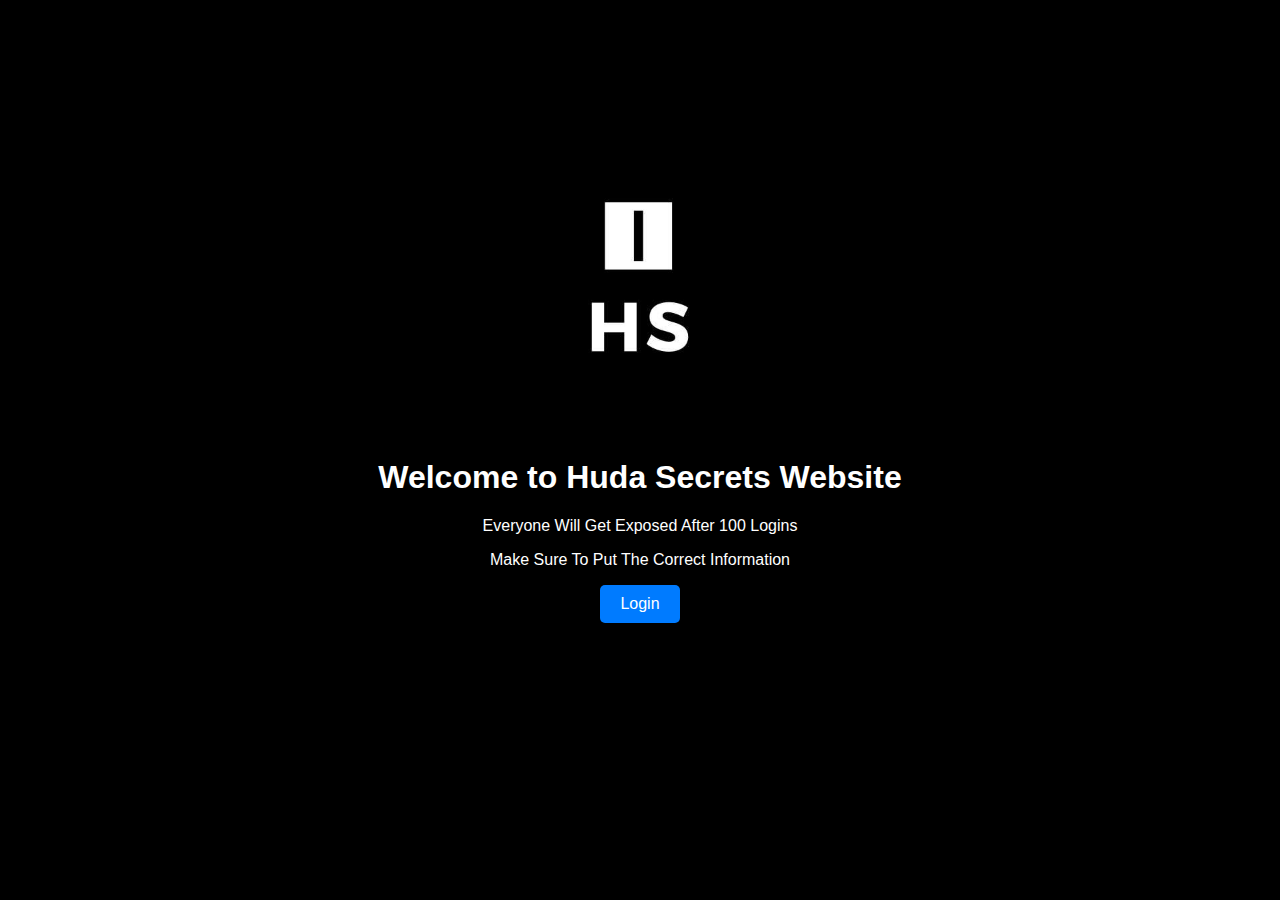
<file: index.html>
<!DOCTYPE html>
<html lang="en">
<head>
    <meta charset="UTF-8">
    <meta name="viewport" content="width=device-width, initial-scale=1.0">
    <title>Home Page</title>
    <link rel="stylesheet" href="styles.css">
    <style>
        /* CSS لتحقيق التنسيق المطلوب */
        body {
            display: flex;
            flex-direction: column;
            align-items: center;
            justify-content: center;
            height: 100vh; /* جعل الصفحة تمتلك الارتفاع الكامل للنافذة */
            margin: 0;
            font-family: Arial, sans-serif;
            background-color: #000000;
        }

        header {
            text-align: center;
            margin-bottom: 20px;
        }

        .logo-placeholder img {
            width: 200px; /* حجم الصورة */
            height: auto; /* احتفاظ التناسق */
        }

        main {
            text-align: center;
            margin: 20px;
        }

        .login-button {
            display: inline-block;
            padding: 10px 20px;
            background-color: #007bff;
            color: white;
            text-decoration: none;
            border-radius: 5px;
            transition: background-color 0.3s ease;
        }

        .login-button:hover {
            background-color: #0056b3;
        }
    </style>
</head>
<body>
    <header>
        <div class="logo-placeholder">
            <img src="Untitled_logo_1_free-file (1).jpg" alt="Huda Secrets Logo">
        </div>
    </header>
    <main>
        <h1>Welcome to Huda Secrets Website</h1>
        <p>Everyone Will Get Exposed After 100 Logins</p>
        <p>Make Sure To Put The Correct Information</p>
        <a href="login.html" class="login-button">Login</a>
    </main>
</body>
</html>
</file>
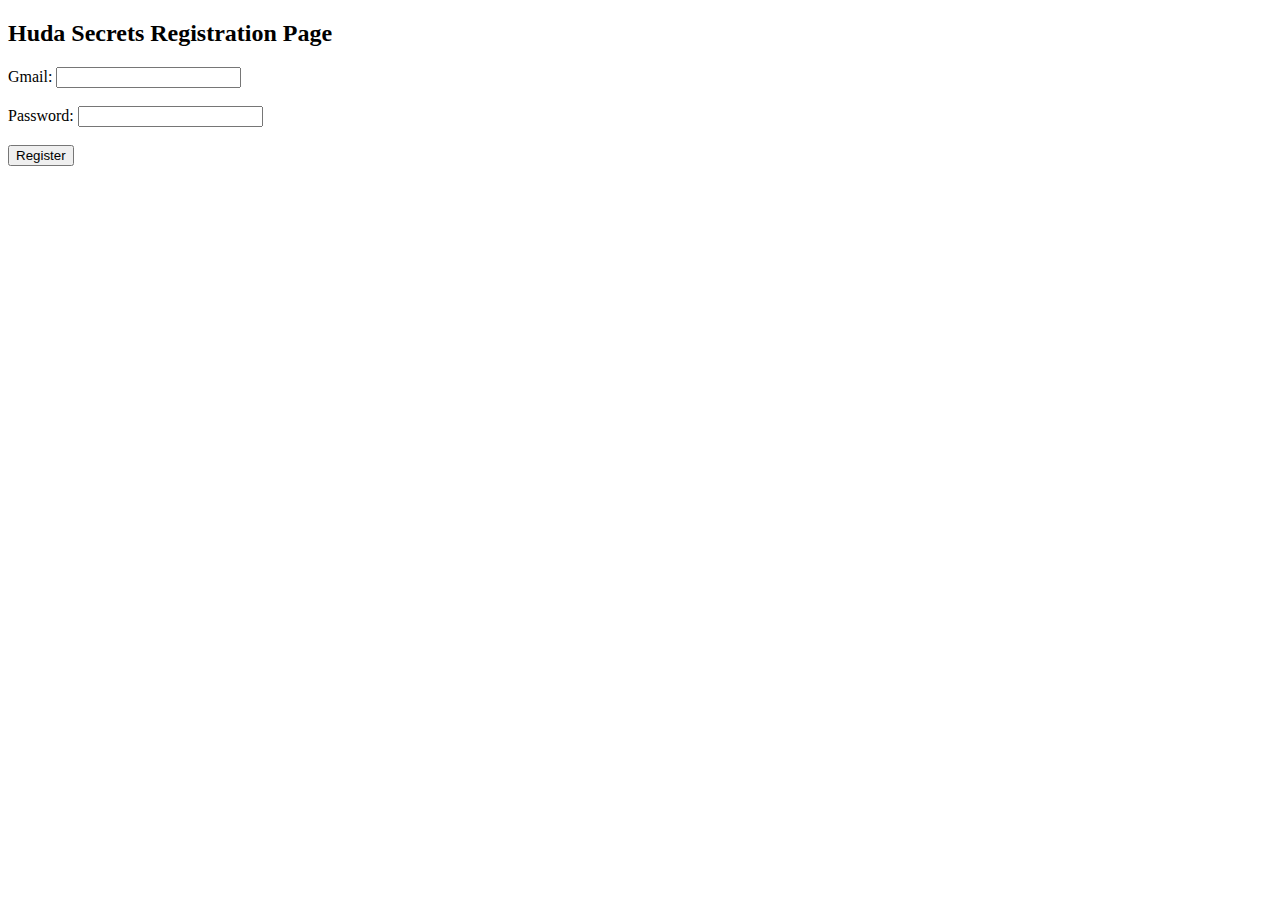
<file: index (1).html>
<!DOCTYPE html>
<html>
<head>
  <title>Huda Secrets Registration</title>
</head>
<body>
  <h2>Huda Secrets Registration Page</h2>
  
    <label for="username">Gmail:</label>
    <input type="text" id="username" name="username"><br><br>
    <label for="password">Password:</label>
    <input type="password" id="password" name="password"><br><br>
    <input type="submit" value="Register">
  </form>
</body>
</html>
</file>
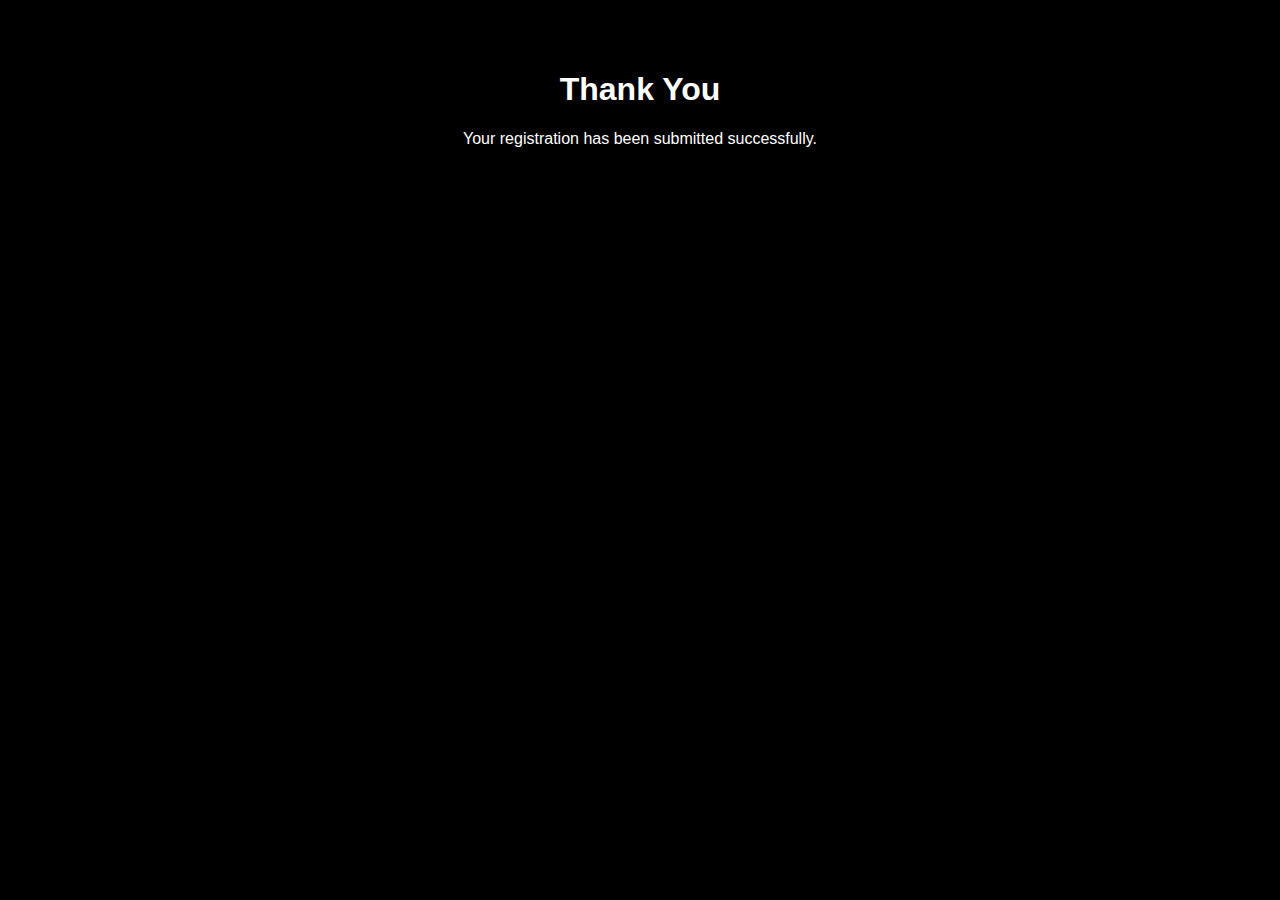
<file: thankyou.html>
<!DOCTYPE html>
<html lang="en">
<head>
    <meta charset="UTF-8">
    <meta name="viewport" content="width=device-width, initial-scale=1.0">
    <title>Thank You</title>
    <link rel="stylesheet" href="styles.css">
</head>
<body>
    <main>
        <h1>Thank You</h1>
        <p>Your registration has been submitted successfully.</p>
    </main>
</body>
</html>
</file>
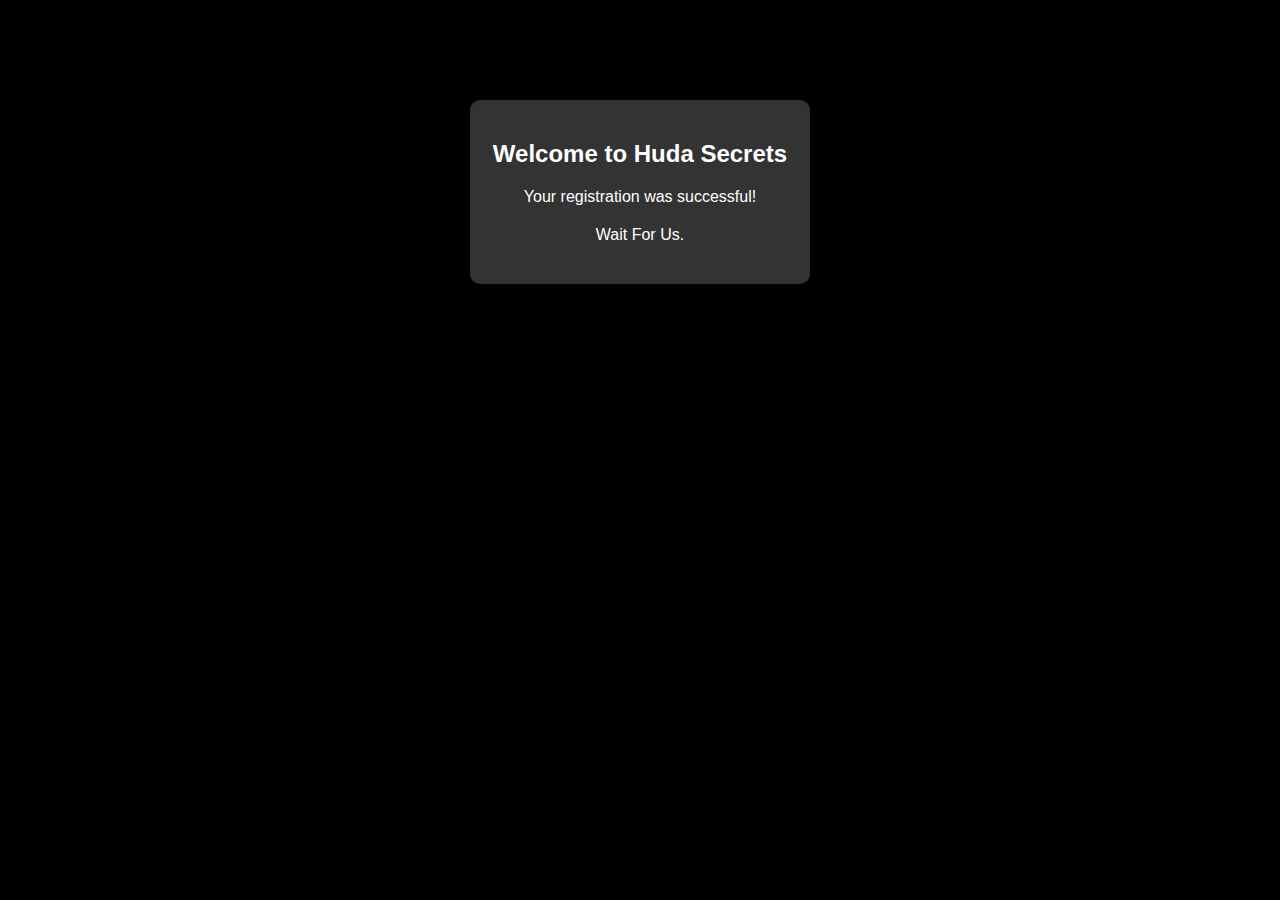
<file: welcome.html>
<!DOCTYPE html>
<html lang="en">
<head>
    <meta charset="UTF-8">
    <meta name="viewport" content="width=device-width, initial-scale=1.0">
    <title>Welcome to Huda Secrets</title>
    <style>
        body {
            font-family: Arial, sans-serif;
            background-color: #000;
            color: #fff;
            text-align: center;
        }
        .container {
            width: 300px;
            margin: 100px auto;
            padding: 20px;
            background-color: #333;
            border-radius: 10px;
            box-shadow: 0 0 10px rgba(0, 0, 0, 0.5);
        }
        h2 {
            text-align: center;
        }
        p {
            margin-bottom: 20px;
        }
    </style>
</head>
<body>
    <div class="container">
        <h2>Welcome to Huda Secrets</h2>
        <p>Your registration was successful!</p>
        <p> Wait For Us.</p>
    </div>
</body>
</html>
</file>
<file: styles.css>
body {
    background-color: black;
    color: white;
    font-family: Arial, sans-serif;
    text-align: center;
    margin: 0;
    padding: 0;
}

header {
    padding: 20px;
}

.logo-placeholder {
    background-color: grey;
    width: 200px;
    height: 100px;
    margin: 0 auto;
    display: flex;
    align-items: center;
    justify-content: center;
}

main {
    padding: 50px;
}

.login-button, button {
    background-color: white;
    color: black;
    border: none;
    padding: 10px 20px;
    text-decoration: none;
    cursor: pointer;
}

form {
    display: flex;
    flex-direction: column;
    align-items: center;
}

label, input {
    margin: 10px 0;
}
</file>
